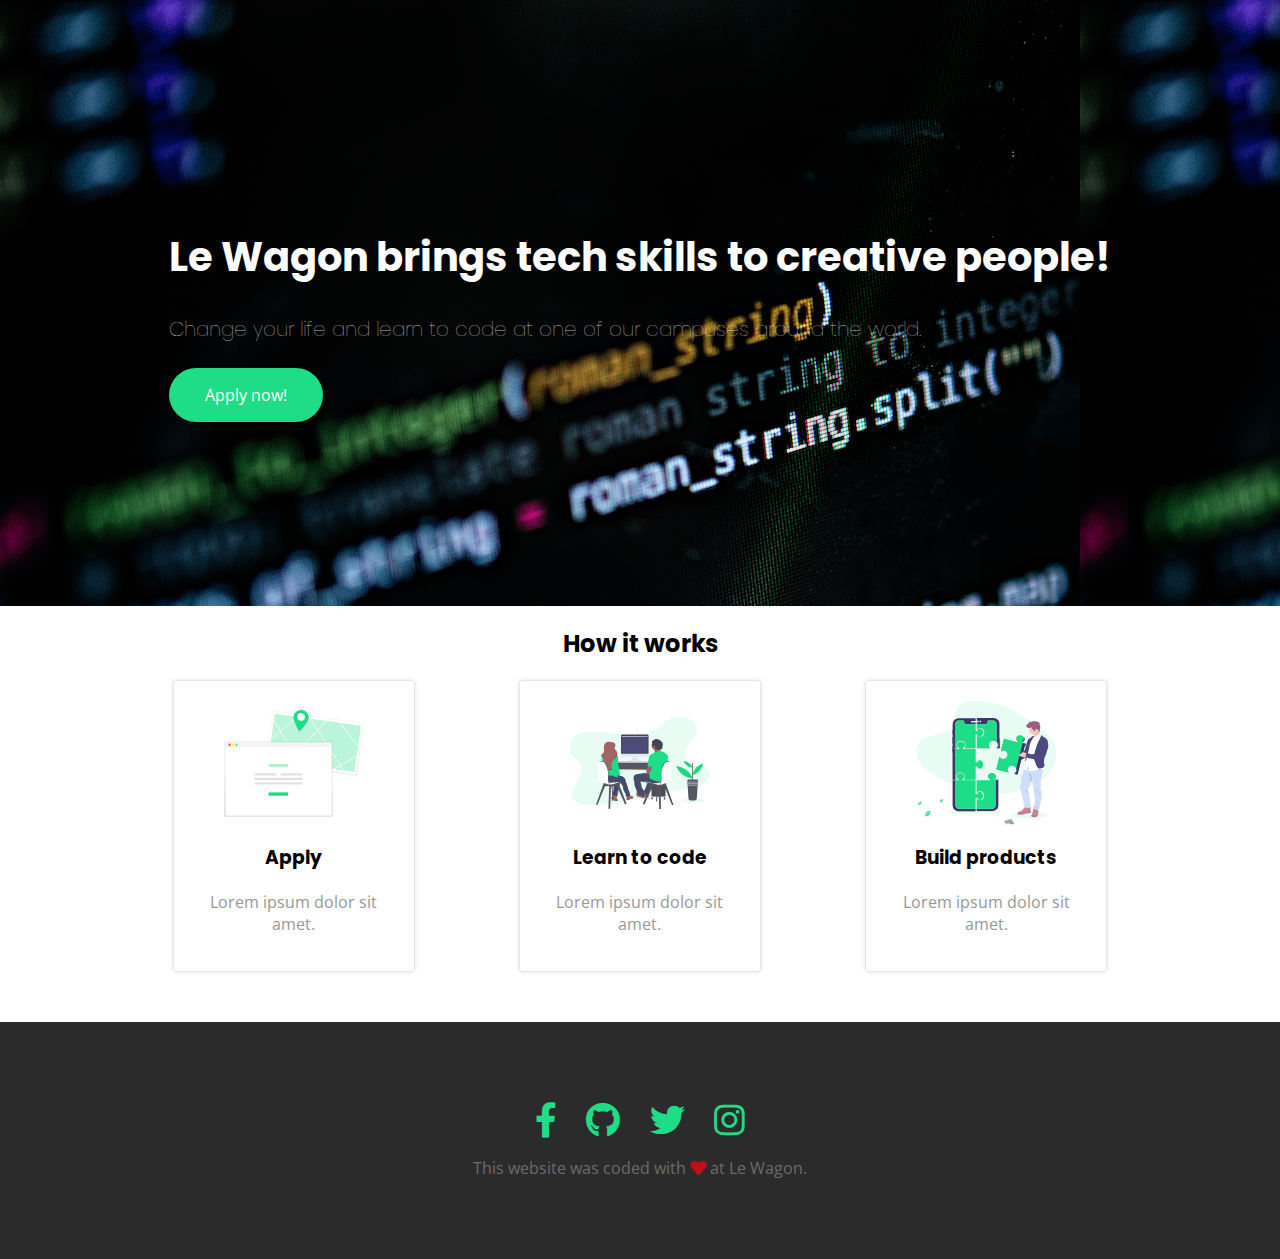
<file: landing/index.html>
<!DOCTYPE html>
<html>
<head>
  <meta charset="UTF-8">
  <title>My landing page</title>
  <link rel="shortcut icon" href="data:image/x-icon;" type="image/x-icon">
  <!-- We need this line below for responsiveness! -->
  <meta name="viewport" content="width=device-width, initial-scale=1">
  <link rel="stylesheet" href="css/style.css">
</head>
<body>
  <!-- code a Hero / Banner section -->
  <header style="background-image: url(./images/background.png)">
    <div class="banner-info">
      <h1>Le Wagon brings tech skills to creative people!</h1>
      <h2>Change your life and learn to code at one of our campuses around the world.</h2>
      <a href="#" class="banner-cta">Apply now!</a>
    </div>
  </header>
  <!-- code a "How it works" section -->
  <section>
    <h2>How it works</h2>
      <div class="card-wrapper">
        <article class="card">
        <img src="./images/apply.svg">
        <h3 class="title">Apply</h3>
        <p class="info">Lorem ipsum dolor sit amet.</p>
      </article>
      <article class="card">
        <img src="./images/learn.svg">
        <h3 class="title">Learn to code</h3>
        <p class="info">Lorem ipsum dolor sit amet.</p>
      </article>
      <article class="card">
        <img src="./images/product.svg">
        <h3 class="title">Build products</h3>
        <p class="info">Lorem ipsum dolor sit amet.</p>
      </article>
    </div>
  </section>
  <!-- code a footer -->
  <footer>
    <div class="social-media">
      <i class="space fab fa-facebook-f"></i>
      <i class="space fab fa-github"></i>
      <i class="space fab fa-twitter"></i>
      <i class="fab fa-instagram"></i>
    </div>
    <div class="disclaimer">This website was coded with <i class="fas fa-heart"></i> at Le Wagon.</div>
  </footer>
</body>
</html>
</file>
<file: landing/css/style.css>
/* Fonts */
@import url('https://fonts.googleapis.com/css?family=Open+Sans:400,700|Poppins:700');

/* Fontawesome */
@import url('https://use.fontawesome.com/releases/v5.6.3/css/all.css');
/* Modules */
@import url('components/banner.css');
@import url('components/cards.css');
@import url('components/footer.css');

/* Utilities */
body {
  margin: 0;
  font-family: Open Sans;
}

h1, h2, h3, h4 {
  font-family: Poppins;
}

a {
  text-decoration: none;
}

/* Custom design below! */

section {
  width: 80%;
  margin: 0 auto;
  padding-bottom: 50px;
}

section h2 {
  text-align: center;
}

.space {
  margin-right: 15px;
}
</file>
